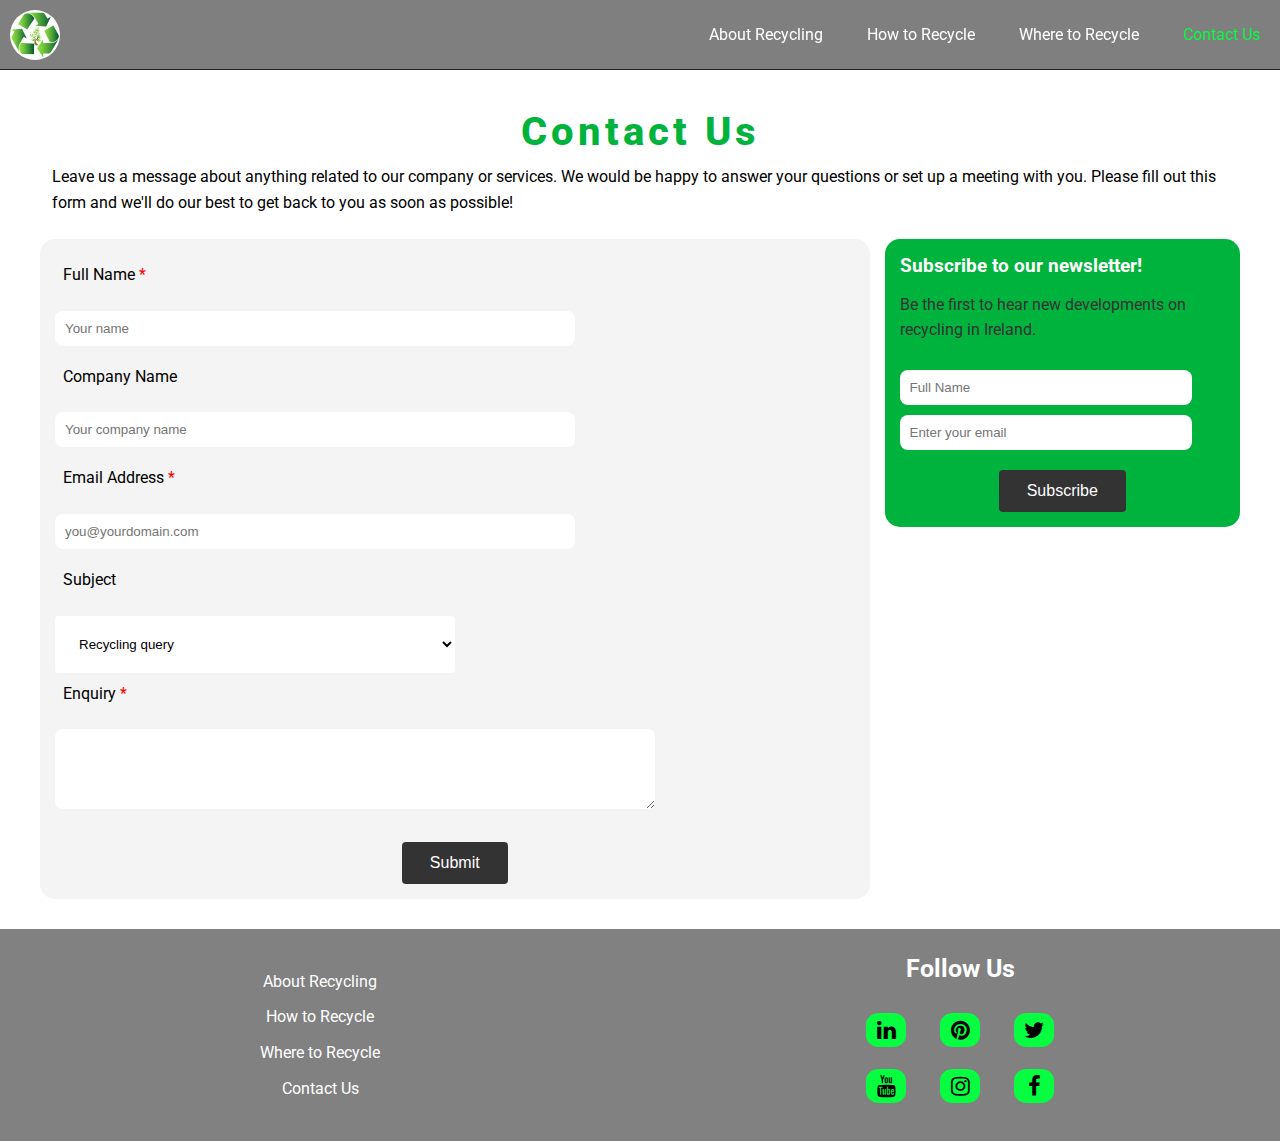
<file: contact.html>
<!DOCTYPE html>
<html lang="en">

<head>
   <meta charset="UTF-8">
   <meta name="viewport" content="width=device-width, initial-scale=1.0">
   <meta http-equiv="X-UA-Compatible" content="ie=edge">
   <!-- Google Font -->
   <link href="https://fonts.googleapis.com/css?family=Roboto|Hind&display=swap" rel="stylesheet">

   <!-- Add icon library -->
   <link rel="stylesheet" href="https://cdnjs.cloudflare.com/ajax/libs/font-awesome/4.7.0/css/font-awesome.min.css">

   <!-- Styles -->
   <link rel="stylesheet" href="./assets/css/index.css" type="text/css">
   <link rel="stylesheet" href="./assets/css/menu.css" type="text/css">
   <link rel="stylesheet" href="./assets/css/contact.css" type="text/css">

   <title>Recycling | Contact Us</title>
</head>

<body>
   <header>
      <nav class="main-menu">
         <a href="./index.html">
            <img id="logo" src="./assets/img/logo.jpg" alt="logo" width="50">
         </a>
         <input type="checkbox" id="toggle" />
         <label for="toggle" class="hamburger">
            <div class="top-bun"></div>
            <div class="meat"></div>
            <div class="bottom-bun"></div>
         </label>

         <div class="menu">
            <ul>
               <li><a href="./about.html">About Recycling</a></li>
               <li><a href="./howToRecycle.html">How to Recycle</a></li>
               <li><a href="./whereToRecycle.html">Where to Recycle</a></li>
               <li><a href="#" class="active">Contact Us</a></li>
            </ul>
         </div>
      </nav>
   </header>
   <div class="container">
      <div class="container-1">
         <section class="contact-group">
            <h2>Contact Us</h2>
            <p>
               Leave us a message about anything related to our company or services.
               We would be happy to answer your questions or set up a meeting
               with you. Please fill out this form and we'll do our
               best to get back to you as soon as possible!
            </p>
         </section>
         <!---end of contact-group-->

      </div>
      <!---end of container-1-->

      <div class="container-2">
         <!--contactform, newsform-->

         <!-- <form action="contactform.php" method="post"> -->
         <form method="POST" class="contact-form" name="contact" data-netlify="true">
            <div class="contact-form-group">
               <label for="form-input-name" class="control-label">Full Name
               </label>

               <input type="text" id="form-input-name" name="full_name" placeholder="Your name" required="required" />


               <label for="form-input-company">Company Name
               </label>
               <input type="text" id="form-input-company" name="company_name" placeholder="Your company name" />

               <label for="form-input-email" class="control-label"> Email Address
               </label>
               <input type="email" name="user_email" id="form-input-email" placeholder="you@yourdomain.com"
                  required="required" />

               <label> Subject
               </label>
               <select name="subject">
                  <option value="query">Recycling query</option>
                  <option value="meeting">Set up a meeting</option>
               </select>

               <label for="form-input-comment" class="control-label"> Enquiry
               </label>
               <textarea name="comment" id="form-input-comment" placeholder="Enter your message here"
                  required="required" maxlength="1000">
            </textarea>

               <div class="btn-center">
                  <input type="submit" value="Submit" name="button" />
               </div>
            </div>
         </form>
         <!--/contactform-->

         <form method="POST" class="news-form" name="Subscribtion newsletter" data-netlify="true">
            <div class="news-form-group">
               <h3>Subscribe to our newsletter!</h3>
               <p>
                  Be the first to hear new developments on
                  recycling in Ireland.
               </p>

               <input type="text" name="fullname" placeholder="Full Name" />

               <input type="email" name="user-email" placeholder="Enter your email" />
               <div class="btn-center">
                  <input class="button" type="submit" value="Subscribe" name="button" />
               </div>
            </div>
         </form>
         <!--/news-form-->
      </div>
      <!--/container-2-->
   </div>
   <!--/container-->

   <footer>
      <section class=social-media>
         <h4>Follow Us</h4>
         <nav>
            <ul class="social-icons-first">
               <li><a href="#" class="fa fa-linkedin"></a></li>
               <li><a href="#" class="fa fa-pinterest"></a></li>
               <li><a href="#" class="fa fa-twitter"></a></li>
            </ul>
            <ul class="social-icons-second">
               <li><a href="#" class="fa fa-youtube"></a></li>
               <li><a href="#" class="fa fa-instagram"></a></li>
               <li><a href="#" class="fa fa-facebook"></a></li>
            </ul>
         </nav>
      </section>

      <nav class="footer-menu">
         <ul>
            <li><a href="./about.html">About Recycling</a></li>
            <li><a href="./howToRecycle.html">How to Recycle</a></li>
            <li><a href="./whereToRecycle.html">Where to Recycle</a></li>
            <li><a href="#">Contact Us</a></li>
         </ul>
      </nav>
   </footer>
   <script src="./assets/js/scrollUpButton.js"></script>
</body>

</html>
</file>
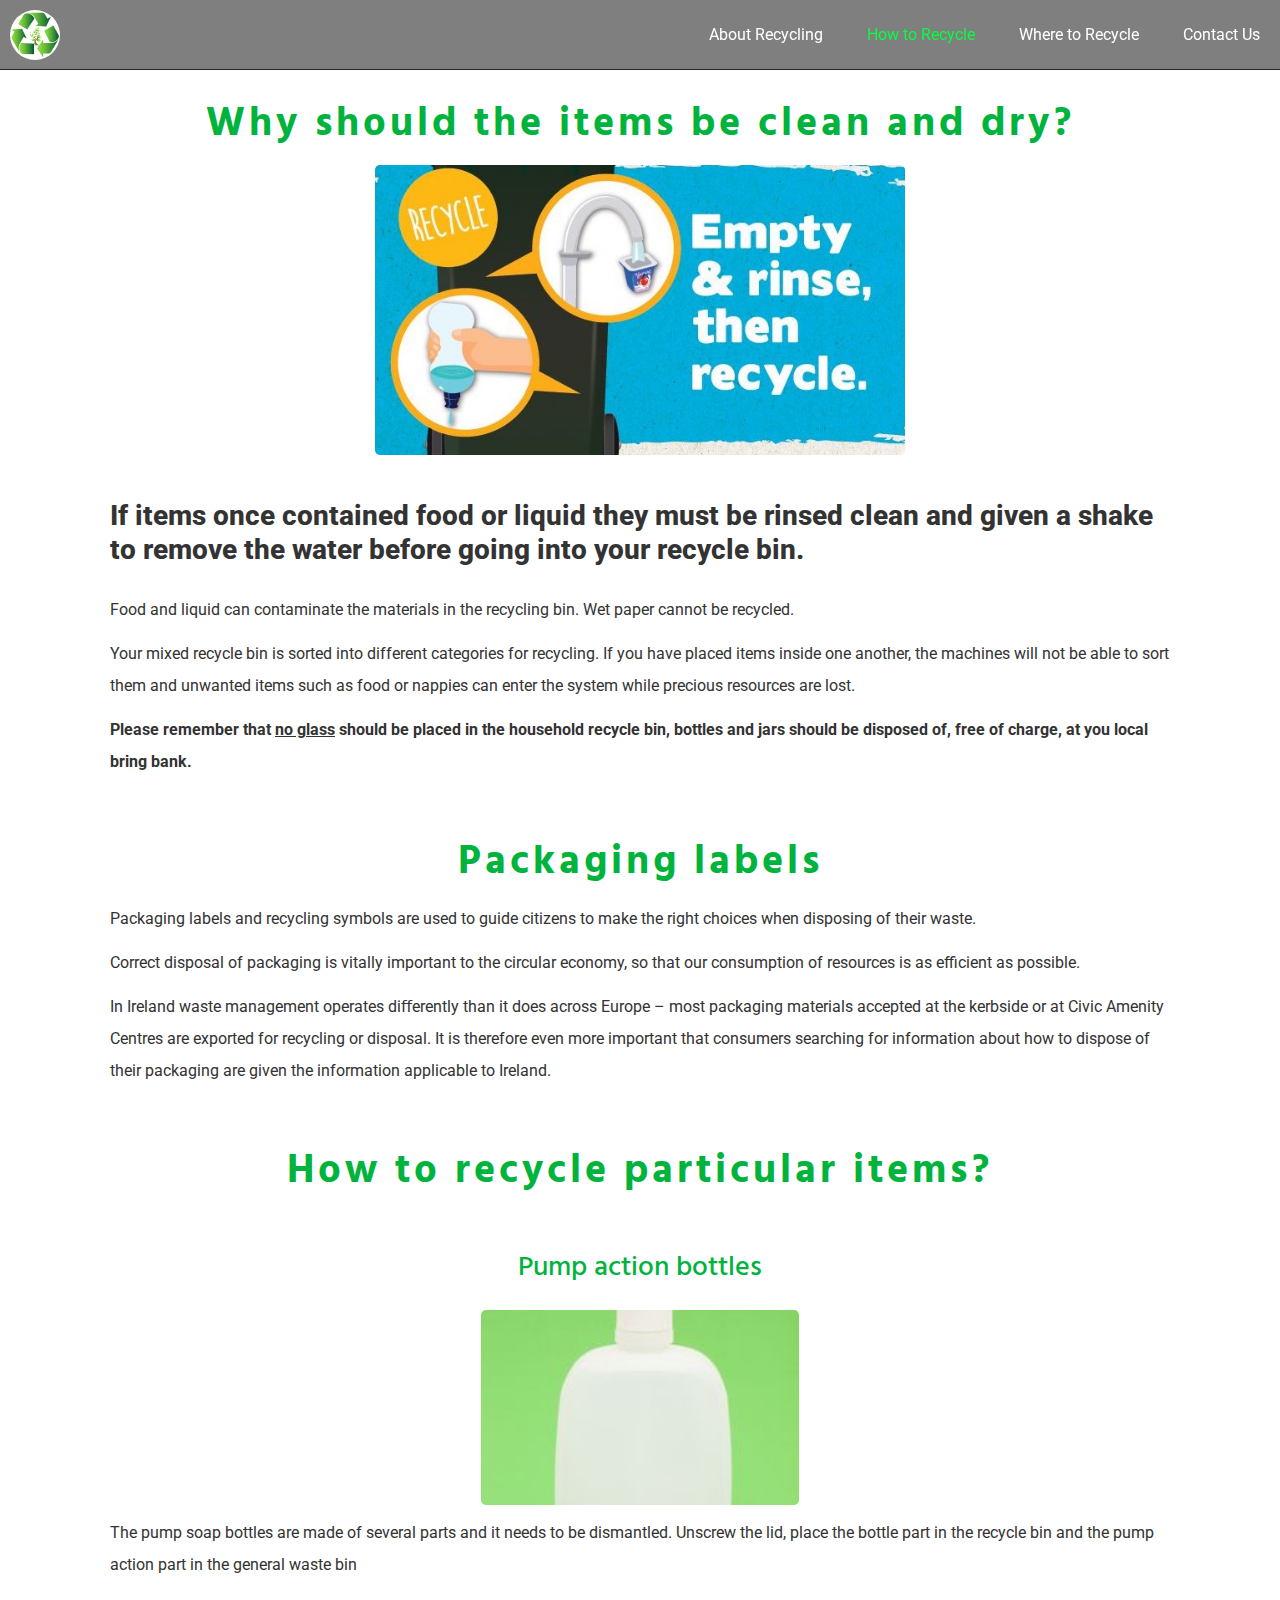
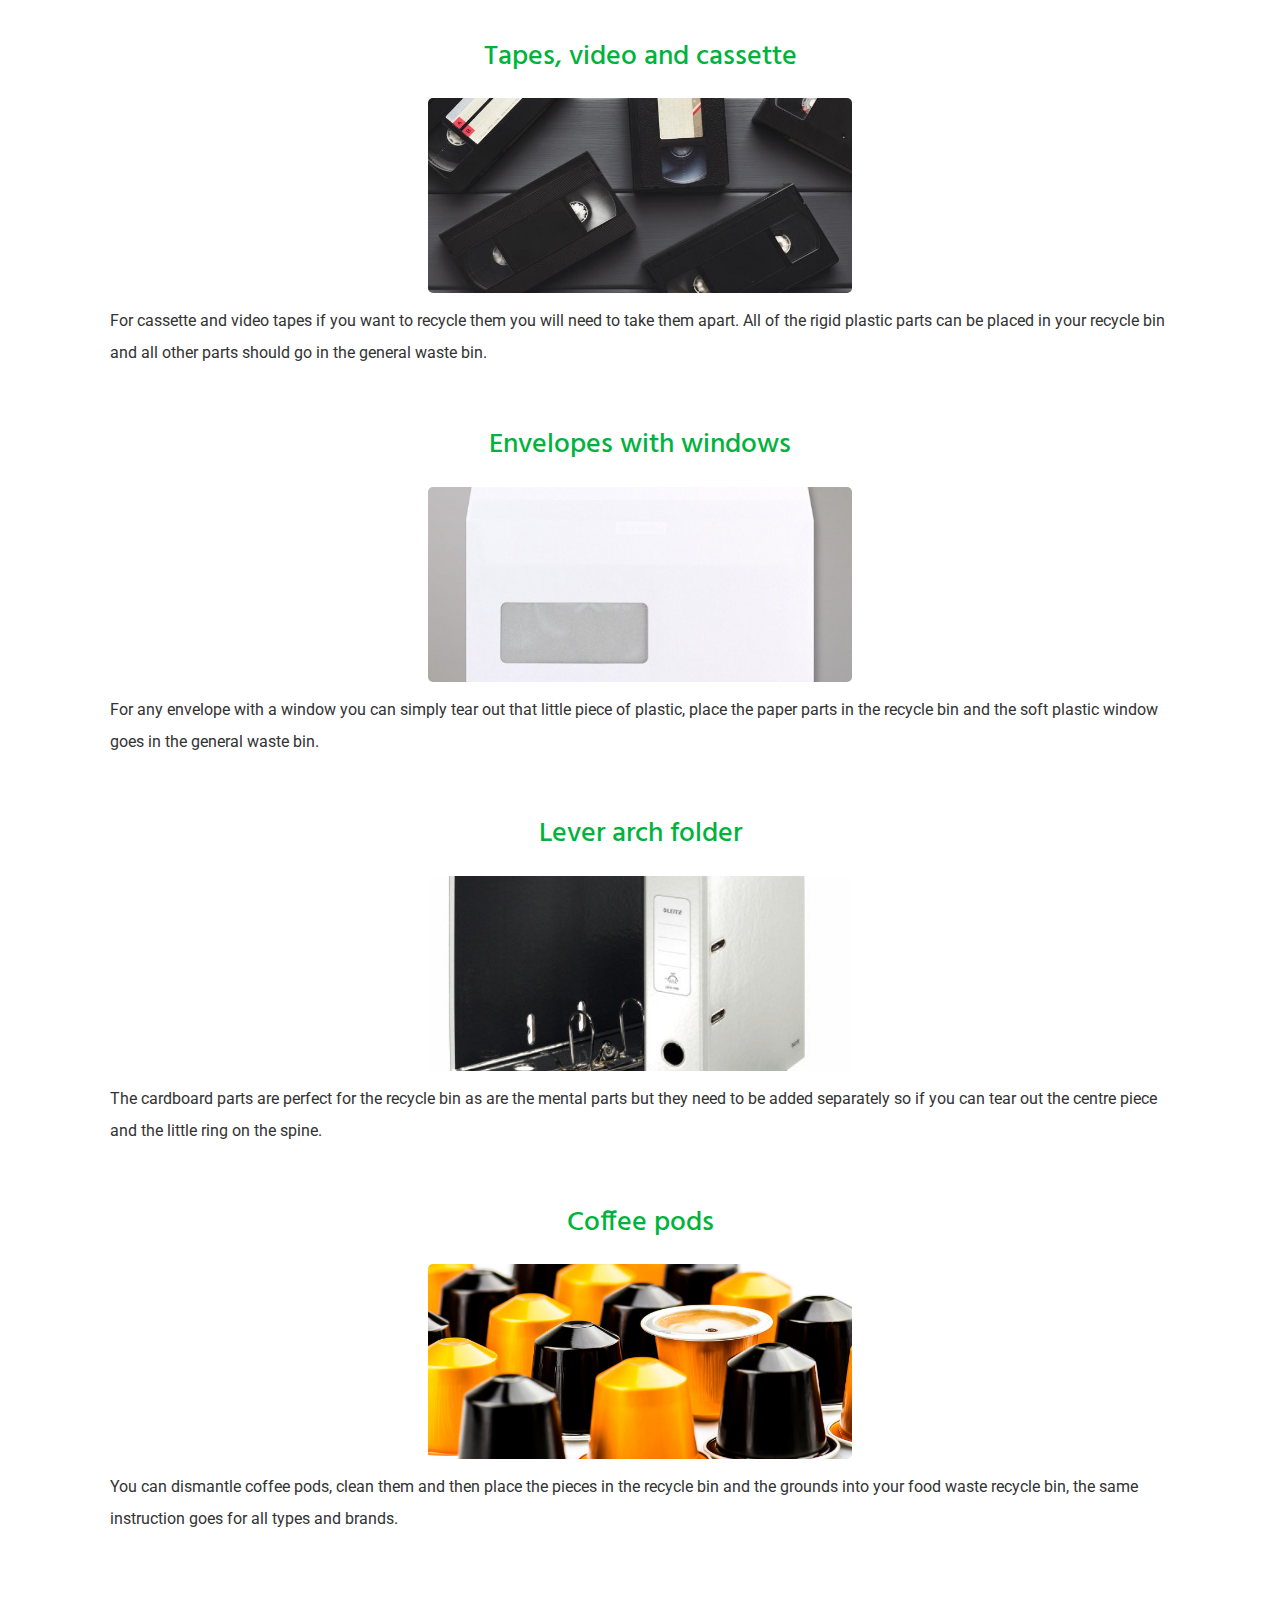
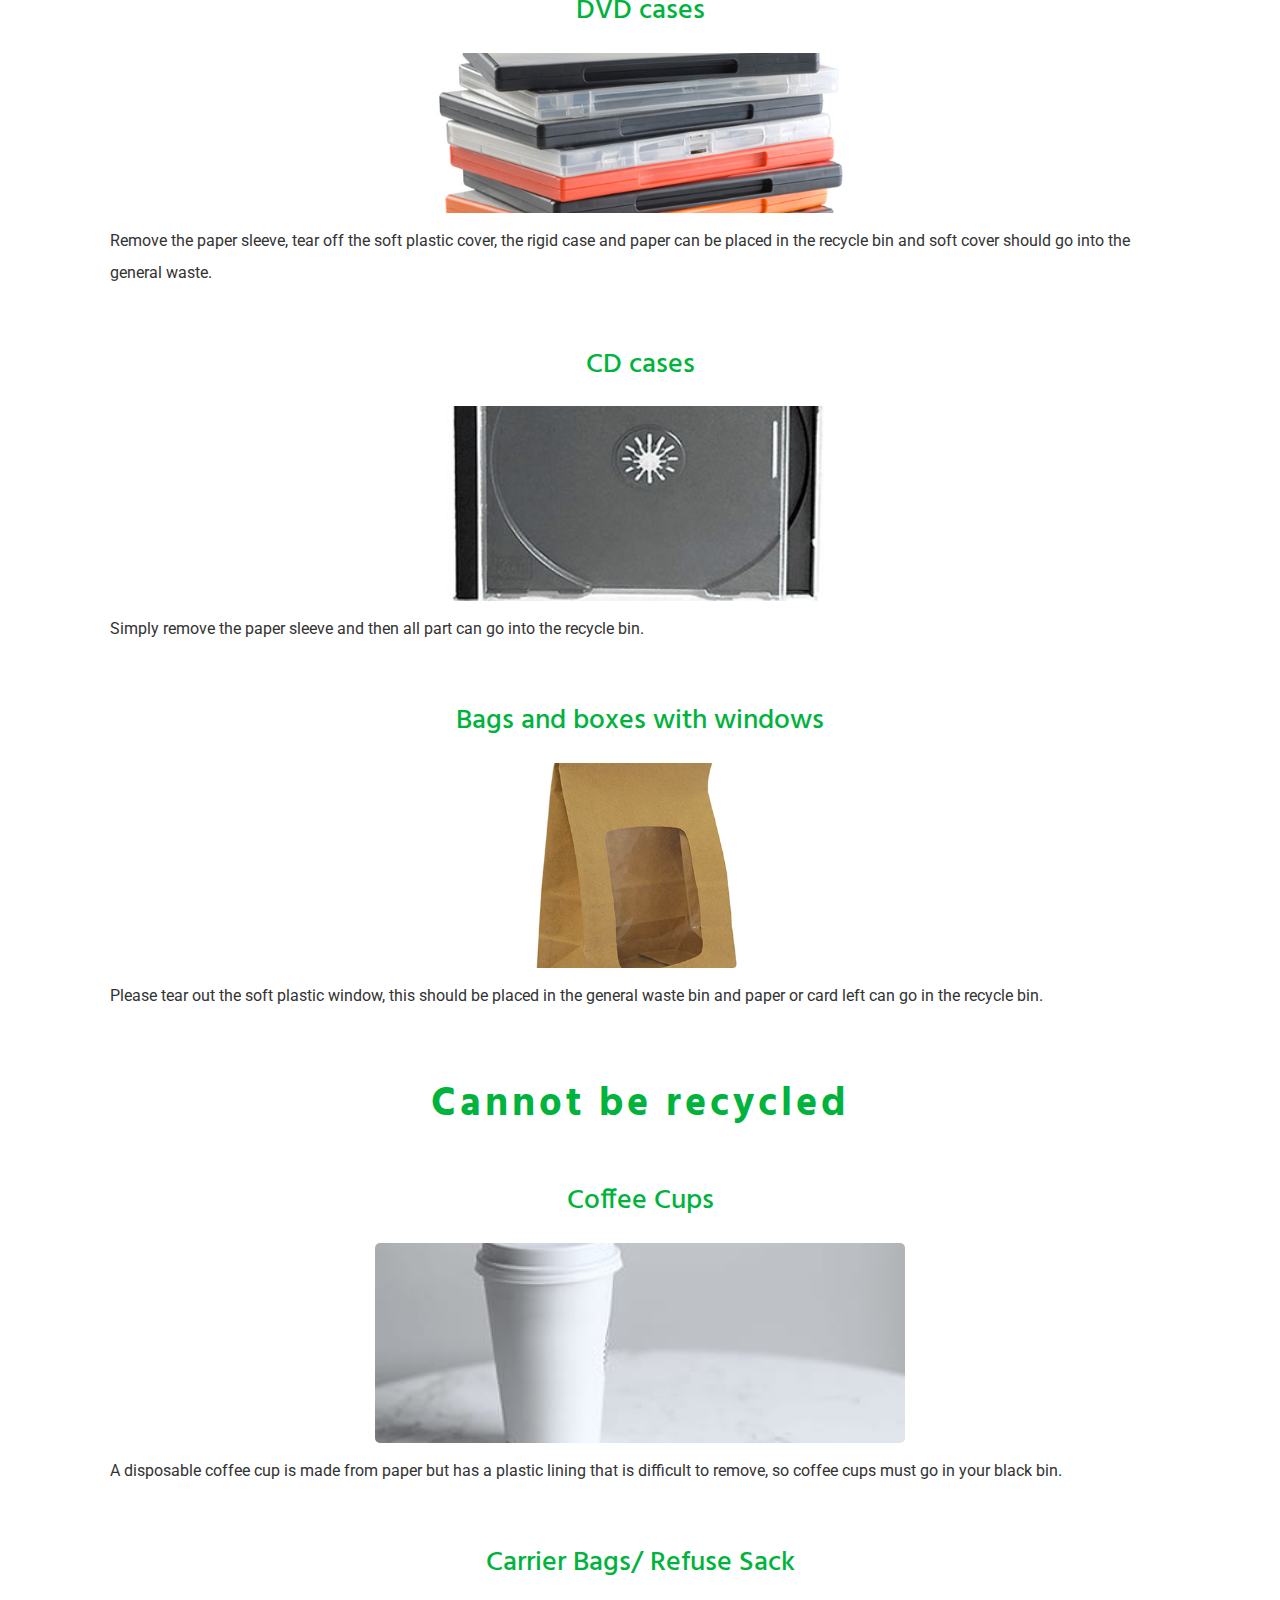
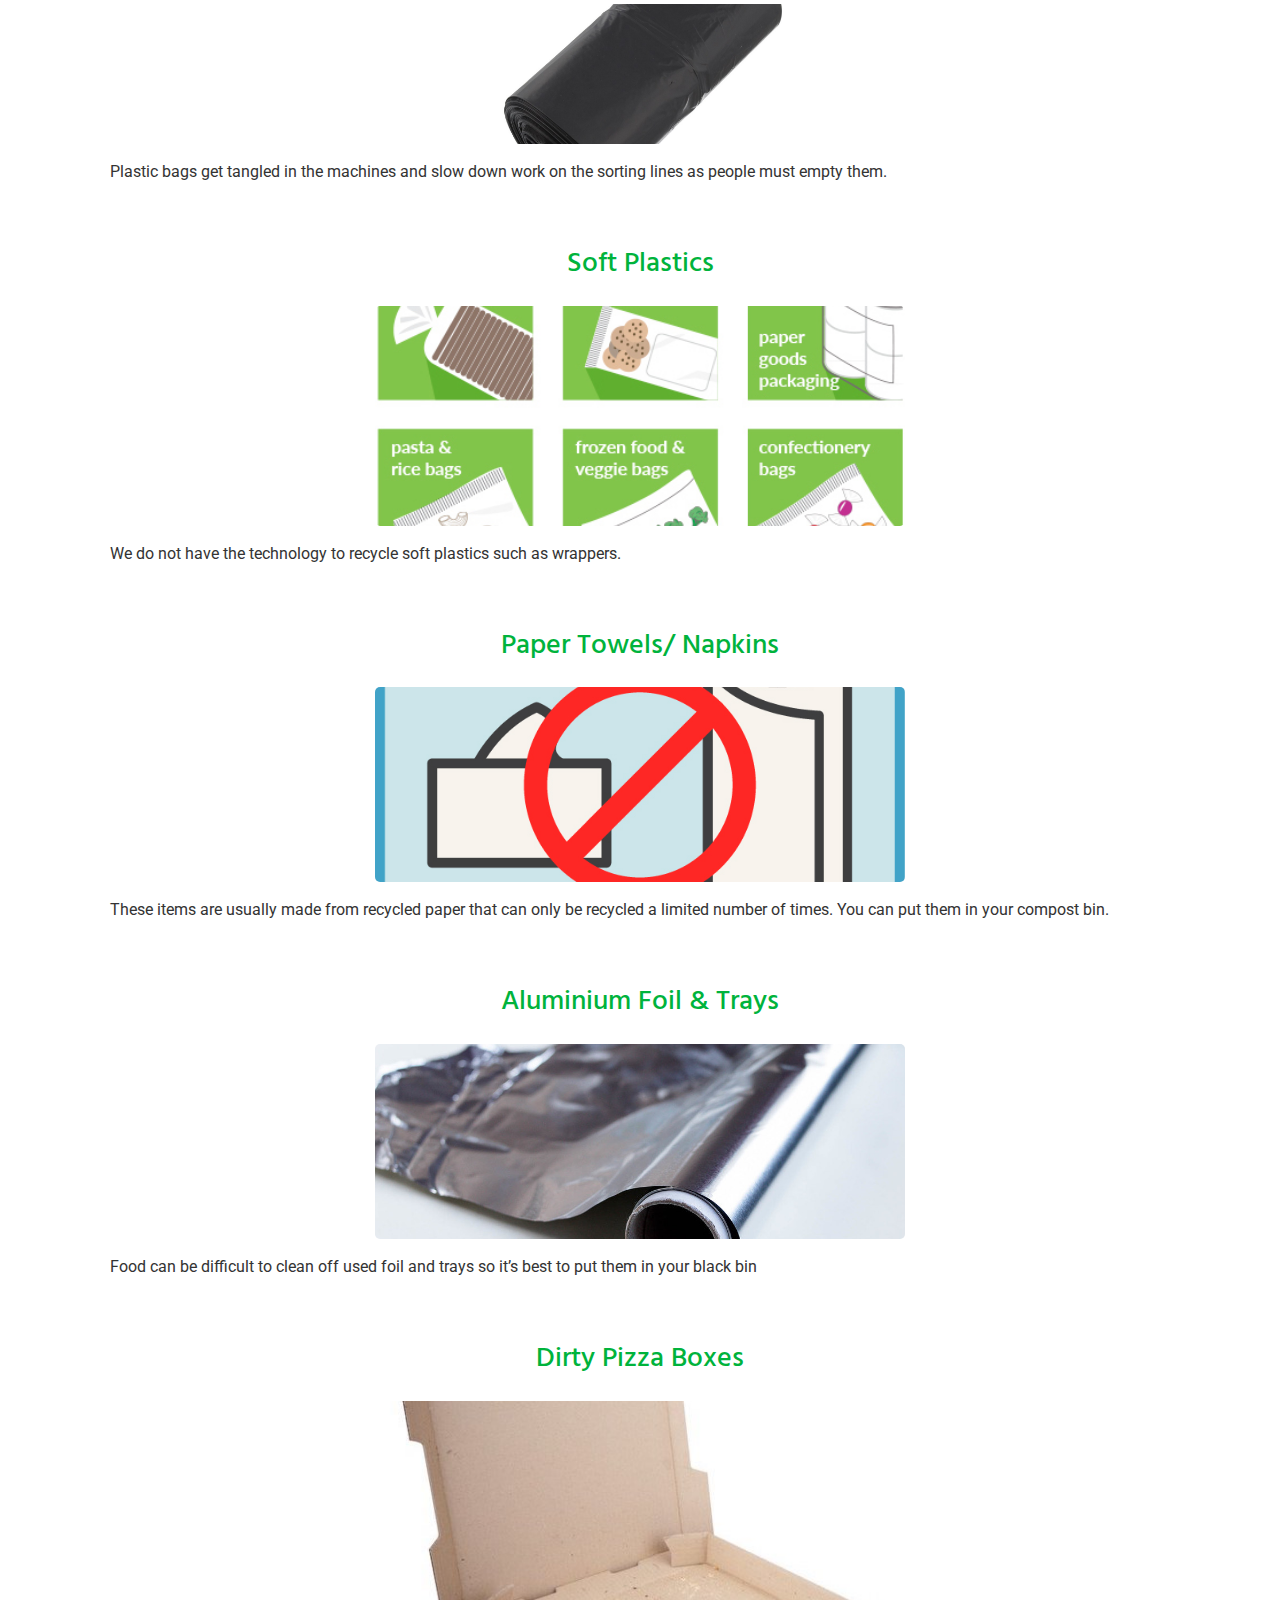
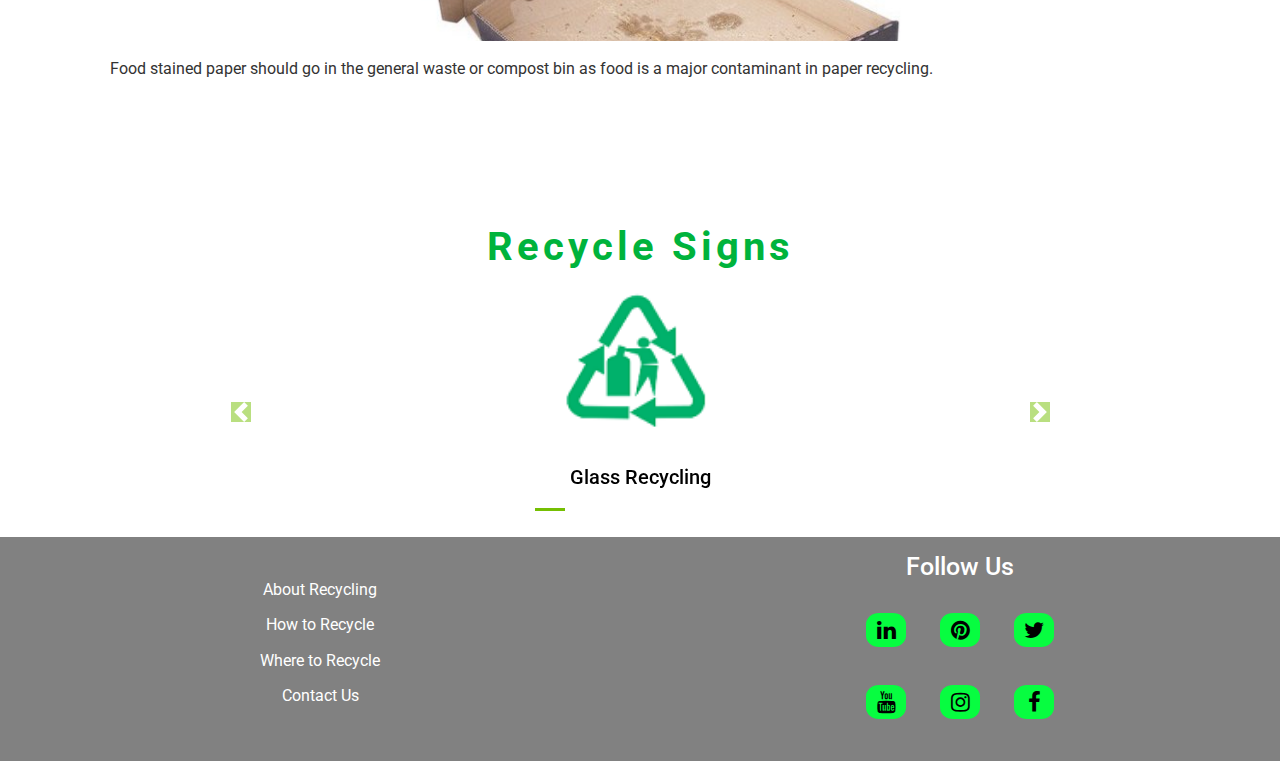
<file: howToRecycle.html>
<!DOCTYPE html>
<html lang="en">

<head>
	<meta charset="UTF-8">
	<meta name="viewport" content="width=device-width, initial-scale=1.0">
	<meta http-equiv="X-UA-Compatible" content="ie=edge">
	<!-- Bootstrap-->
	<link rel="stylesheet" href="https://maxcdn.bootstrapcdn.com/bootstrap/4.0.0/css/bootstrap.min.css"
		integrity="sha384-Gn5384xqQ1aoWXA+058RXPxPg6fy4IWvTNh0E263XmFcJlSAwiGgFAW/dAiS6JXm" crossorigin="anonymous">

	<!-- Google Font -->
	<link href="https://fonts.googleapis.com/css?family=Roboto|Hind&display=swap" rel="stylesheet">

	<!-- Add icon library -->
	<link rel="stylesheet" href="https://cdnjs.cloudflare.com/ajax/libs/font-awesome/4.7.0/css/font-awesome.min.css">

	<!-- Styles -->
	<link rel="stylesheet" href="./assets/css/index.css" type="text/css">
	<link rel="stylesheet" href="./assets/css/menu.css" type="text/css">
	<link rel="stylesheet" href="./assets/css/howToRecycle.css">

	<title>Recycling | How to Recycle</title>
</head>

<body>
	<header>
		<nav class="main-menu">
			<a href="./index.html">
				<img id="logo" src="./assets/img/logo.jpg" alt="logo" width="50">
			</a>
			<input type="checkbox" id="toggle" />
			<label for="toggle" class="hamburger">
				<div class="top-bun"></div>
				<div class="meat"></div>
				<div class="bottom-bun"></div>
			</label>

			<div class="menu">

				<ul>
					<li><a href="./about.html">About Recycling</a></li>
					<li><a href="#" class="active">How to Recycle</a></li>
					<li><a href="./whereToRecycle.html">Where to Recycle</a></li>
					<li><a href="./contact.html">Contact Us</a></li>
				</ul>
			</div>
		</nav>
	</header>

	<div class="container">
		<div class="infohow">
			<h2>Why should the items be clean and dry?</h2>
			<img src="./assets/img/howToRecycle_imgs/cleanit.jpg" alt="rinse-recycables" class="cleanit" />

			<h3>If items once contained food or liquid they must be rinsed clean and given a
				shake to remove the water before going into your recycle bin.
			</h3>

			<p>Food and liquid
				can contaminate the materials in the recycling bin. Wet paper cannot be recycled.
			</p>

			<p>
				Your mixed recycle bin is sorted into different categories for recycling. If you
				have placed items inside one another, the machines will not be able to sort them
				and unwanted items such as food or nappies can enter the system while precious resources are lost.
			</p>

			<p><strong>Please remember that <u>no glass</u> should be placed in the household recycle bin,
					bottles and jars should be disposed of, free of charge, at you local bring bank.
				</strong></p>


			<h2>Packaging labels</h2>

			<p>Packaging labels and recycling symbols are used to guide citizens to make
				the right choices when disposing of their waste.
			</p>


			<p>Correct disposal of packaging
				is vitally important to the circular economy, so that our consumption of
				resources is as efficient as possible.
			</p>
			<p>In Ireland waste management operates diﬀerently than it does across Europe
				– most packaging materials accepted at the kerbside or at Civic Amenity Centres
				are exported for recycling or disposal. It is therefore even more important that
				consumers searching for information about how to dispose of their packaging
				are given the information applicable to Ireland.
			</p>


		</div>
		<!---end of div class= "infohow"-->



		<div class="otheritems">
			<h2>How to recycle particular items?</h2>
			<h3>Pump action bottles</h3>
			<img src="./assets/img/howToRecycle_imgs/pumpbottle.jpg" alt="pump-action-bottle" class="pumpbottle" />
			<p>The pump soap bottles are made of several parts and it needs to be dismantled.
				Unscrew the lid, place the bottle part in the recycle bin and the pump action part
				in the general waste bin
			</p>

			<h3>Tapes, video and cassette</h3>
			<img src="./assets/img/howToRecycle_imgs/tapes.jpeg" alt="cassette-tapes" class="tapes" />
			<p>For cassette and video tapes if you want to recycle them you will need to take them apart.
				All of the rigid plastic parts can be placed in your recycle bin and all other parts should
				go in the general waste bin.
			</p>

			<h3>Envelopes with windows</h3>
			<img src="./assets/img/howToRecycle_imgs/envelope.jpg" alt="envelope-with-window" class="envelope" />
			<p>For any envelope with a window you can simply tear out that little piece of plastic, place
				the paper parts in the recycle bin and the soft plastic window goes in the general waste bin.
			</p>

			<h3>Lever arch folder</h3>
			<img src="./assets/img/howToRecycle_imgs/leverarch.jpg" alt="lever-arch-folder" class="leverarch" />
			<p>The cardboard parts are perfect for the recycle bin as are the mental parts but they need to be
				added separately so if you can tear out the centre piece and the little ring on the spine.
			</p>

			<h3>Coffee pods</h3>
			<img src="./assets/img/howToRecycle_imgs/coffeepods.jpg" alt="coffeepods" class="coffeepods" />
			<p>You can dismantle coffee pods, clean them and then place the pieces in the recycle bin and the grounds
				into your food waste recycle bin, the same instruction goes for all types and brands.
			</p>

			<h3>DVD cases</h3>
			<img src="./assets/img/howToRecycle_imgs/DVDcase.jpg" alt="DVD-cases" class="dvdcase" />
			<p>Remove the paper sleeve, tear off the soft plastic cover, the rigid case and paper can be placed in
				the recycle bin and soft cover should go into the general waste.
			</p>

			<h3>CD cases</h3>
			<img src="./assets/img/howToRecycle_imgs/cdcase.jpg" alt="cd-cases" class="cdcase" />
			<p>Simply remove the paper sleeve and then all part can go into the recycle bin.
			</p>

			<h3>Bags and boxes with windows</h3>
			<img src="./assets/img/howToRecycle_imgs/paperbag.jpg" alt="paperbag-with-window" class="paperbag" />
			<p>Please tear out the soft plastic window, this should be placed in the general waste bin and paper
				or card left can go in the recycle bin.
			</p>


		</div>
		<!---end of div class= "pumpaction"-->

		<div class="notrecycle">

			<h2>Cannot be recycled</h2>

			<h3>Coffee Cups</h3>
			<img src="./assets/img/howToRecycle_imgs/coffeecup.jpg" alt="coffeecup" class="coffeecup" />
			<p>A disposable coffee cup is made from paper but has a plastic lining that is difficult to remove,
				so coffee cups must go in your black bin.
			</p>

			<h3>Carrier Bags/ Refuse Sack</h3>
			<img src="./assets/img/howToRecycle_imgs/refusebag.jpg" alt="refuse-bag-types-recycle" class="refusebag" />
			<p>Plastic bags get tangled in the machines and slow down work on the sorting lines as people must empty them.
			</p>

			<h3>Soft Plastics</h3>
			<img src="./assets/img/howToRecycle_imgs/softplastics.jpg" alt="soft-plastics-types" class="softplastics" />
			<p>We do not have the technology to recycle soft plastics such as wrappers.
			</p>

			<h3>Paper Towels/ Napkins</h3>
			<img src="./assets/img/howToRecycle_imgs/tissues.jpg" alt="tissues-not-recyclable" class="tissues" />
			<p>These items are usually made from recycled paper that can only be recycled a limited number of times.
				You can put them in your compost bin.
			</p>

			<h3>Aluminium Foil &amp; Trays</h3>
			<img src="./assets/img/howToRecycle_imgs/alumfoil.jpg" alt="aluminium-foil" class="alumfoil" />
			<p>Food can be difficult to clean off used foil and trays so it’s best to put them in your black bin
			</p>

			<h3>Dirty Pizza Boxes</h3>
			<img src="./assets/img/howToRecycle_imgs/dirtypb.jpg" alt="dirty-pizza-box" class="dirtypb" />
			<p>Food stained paper should go in the general waste or compost bin as food is a major contaminant in paper
				recycling.
			</p>


		</div>
		<!---end of div class = "notto"-->
	</div>
	<!---end of div class = "container"-->

	<div class="container-how-to-recycle">
		<h2>Recycle Signs</h2>
		<div id="carouselExampleIndicators" class="carousel slide" data-ride="carousel">
			<ol class="carousel-indicators">
				<li data-target="#carouselExampleIndicators" data-slide-to="0" class="active"></li>
				<li data-target="#carouselExampleIndicators" data-slide-to="1"></li>
				<li data-target="#carouselExampleIndicators" data-slide-to="2"></li>
				<li data-target="#carouselExampleIndicators" data-slide-to="3"></li>
				<li data-target="#carouselExampleIndicators" data-slide-to="4"></li>
				<li data-target="#carouselExampleIndicators" data-slide-to="5"></li>
			</ol>
			<div class="carousel-inner">
				<div class="carousel-item active">
					<img class="d-block  mx-auto" src="./assets/img/glass.png" alt="Glass sign">
					<div class="carousel-caption">
						<h5>Glass Recycling</h5>
					</div>
				</div>
				<div class="carousel-item">
					<img class="d-block mx-auto" src="./assets/img/paper.png" alt="Paper sign">
					<div class="carousel-caption">
						<h5>Paper Recycling</h5>
					</div>
				</div>
				<div class="carousel-item">
					<img class="d-block mx-auto" src="./assets/img/plastic.png" alt="Plastic sign">
					<div class="carousel-caption">
						<h5>Plastic Recycling</h5>
					</div>
				</div>
				<div class="carousel-item">
					<img class="d-block mx-auto" src="./assets/img/greendot.png" alt="The Green Dot sign">
					<div class="carousel-caption">
						<h5>The Green Dot</h5>
					</div>
				</div>
				<div class="carousel-item">
					<img class="d-block mx-auto pt-5" src="./assets/img/steel.png" alt="Steel sign">
					<div class="carousel-caption">
						<h5>Steel</h5>
					</div>
				</div>
				<div class="carousel-item">
					<img class="d-block mx-auto" src="./assets/img/household.png" alt="Household sign">
					<div class="carousel-caption">
						<h5>Household</h5>
					</div>
				</div>
			</div>
			<a class="carousel-control-prev" href="#carouselExampleIndicators" role="button" data-slide="prev">
				<span class="carousel-control-prev-icon" aria-hidden="true"></span>
				<span class="sr-only">Previous</span>
			</a>
			<a class="carousel-control-next" href="#carouselExampleIndicators" role="button" data-slide="next">
				<span class="carousel-control-next-icon" aria-hidden="true"></span>
				<span class="sr-only">Next</span>
			</a>
		</div>
	</div>

	<footer>
		<section class=social-media>
			<h4>Follow Us</h4>
			<nav>
				<ul class="social-icons-first">
					<li><a href="#" class="fa fa-linkedin"></a></li>
					<li><a href="#" class="fa fa-pinterest"></a></li>
					<li><a href="#" class="fa fa-twitter"></a></li>
				</ul>
				<ul class="social-icons-second">
					<li><a href="#" class="fa fa-youtube"></a></li>
					<li><a href="#" class="fa fa-instagram"></a></li>
					<li><a href="#" class="fa fa-facebook"></a></li>
				</ul>
			</nav>
		</section>

		<nav class="footer-menu">
			<ul>
				<li><a href="./about.html">About Recycling</a></li>
				<li><a href="./howToRecycle.html">How to Recycle</a></li>
				<li><a href="./whereToRecycle.html">Where to Recycle</a></li>
				<li><a href="./contact.html">Contact Us</a></li>
			</ul>
		</nav>
	</footer>
	<!-- jQuery first, then Popper.js, then Bootstrap JS -->
	<script src="https://code.jquery.com/jquery-3.2.1.slim.min.js"
		integrity="sha384-KJ3o2DKtIkvYIK3UENzmM7KCkRr/rE9/Qpg6aAZGJwFDMVNA/GpGFF93hXpG5KkN"
		crossorigin="anonymous"></script>
	<script src="https://cdnjs.cloudflare.com/ajax/libs/popper.js/1.12.9/umd/popper.min.js"
		integrity="sha384-ApNbgh9B+Y1QKtv3Rn7W3mgPxhU9K/ScQsAP7hUibX39j7fakFPskvXusvfa0b4Q"
		crossorigin="anonymous"></script>
	<script src="https://maxcdn.bootstrapcdn.com/bootstrap/4.0.0/js/bootstrap.min.js"
		integrity="sha384-JZR6Spejh4U02d8jOt6vLEHfe/JQGiRRSQQxSfFWpi1MquVdAyjUar5+76PVCmYl"
		crossorigin="anonymous"></script>
	<script src="./assets/js/scrollUpButton.js"></script>
</body>

</html>
</file>
<file: assets/css/index.css>
/* Variables */
:root {
   --primary-color: #00b33c;
   --overlay-color: rgba(24, 39, 51, 0.5);
   --menu-speed: 0.75s;
}

* {
   margin: 0;
   padding: 0;
   box-sizing: border-box;
}

html {
   scroll-behavior: smooth;
 }

body {
   background-color: white;
   font-family: 'Roboto', sans-serif;
   line-height: 1.6em;
}

h2 {
   margin: 20px 0;
   color: #00b33c;
   font-size: 40px;
   font-weight: 800;
   letter-spacing: 0.1em;
   word-spacing: 0em;
   text-align: center;
   line-height: 40px;
}

h3 {
   margin: 44px 0 25px 0;
}

p {
   margin: 12px 0;
}

.jumbotron {
   background: rgba(0,0,0,.5);
   padding: 20px;
}

input[type="button"], input[type="submit"] {
   background-color:#333;
   color:#fff;
   cursor: pointer;
   font-size:16px;
   padding:12px 28px;
   border-radius:4px;
   border: none;
   margin: center;
   position: inherit;
   text-align: center;
}

input[type="button"]:hover, input[type="submit"]:hover {
   background-color: #4f5951;
   color: white;
   opacity: 1;
}

input[type="button"]:active, input[type="submit"]:active {
   background-color: #4f5951;
   box-shadow: 0 5px #666;
   transform: translate(4px);
}


/* Loader - inspired from W3school */
.loader {
   display: block;
   margin: auto;
   border: 16px solid #f3f3f3;
   border-radius: 50%;
   border-top: 16px solid #34db4a;
   width: 120px;
   height: 120px;
   -webkit-animation: spin 2s linear infinite; /* Safari */
   animation: spin 2s linear infinite;
 }
 
 /* Safari */
 @-webkit-keyframes spin {
   0% { -webkit-transform: rotate(0deg); }
   100% { -webkit-transform: rotate(360deg); }
 }
 
 @keyframes spin {
   0% { transform: rotate(0deg); }
   100% { transform: rotate(360deg); }
 }

/*
**
**
*** Scroll Top Button
**
**
*/

.scroll-top-btn {
   font-size: 50px;
   color: #07fd40;
   position: fixed;
   background-color: transparent;
   padding: 10px;
   bottom: 30px;
   right: 30px;
   opacity: 0;
   cursor: pointer;
   border: none;
   transition: transform 0.5s ease, opacity 0.5s ease,
    background-color 0.3s ease;
}

.scroll-top-btn:hover,
.scroll-top-btn:active {
   color: yellowgreen;
}

.scroll-top-btn:focus {
   outline: none;
}

.show {
   opacity: 1;
   transform: translateY(0);
}

/*
**
**
*** Callout Section
**
**
*/


.container-callout {
   background: url("../img/bg.jpg") no-repeat center center fixed; 
   -webkit-background-size: cover;
   -moz-background-size: cover;
   -o-background-size: cover;
   background-size: cover;

   height: 100vh;


   display: flex;
   align-items: center;
   justify-content: center;
}

.jumbotron h1 {
   color: rgb(255,255,255);
   opacity: 1;
   font-size: 35px;
   font-family: Tomorrow, sans-serif;
   letter-spacing: 3px;
}

/* ARROWS */

.container-callout .scrollDown {
   position: absolute;
   top: 80%;
   left: 50%;
   transform: translate(-50%, -50%);
   padding: 50px;
 }

 .container-callout .scrollDown span {
   display: block;
   width: 20px;
   height: 20px;
   margin: -10px;
   border-bottom: 5px solid #e5f3bd;
   border-right: 5px solid #e5f3bd;
   transform: rotate(45deg);
   animation: arrows 2s infinite;
 }

 .container-callout .scrollDown span:nth-child(1) {
   animation-delay: -0.2s;
 }

 .container-callout .scrollDown span:nth-child(2) {
   animation-delay: -0.4s;
 }

 @keyframes arrows {
   0% {
     opacity: 0;
     transform: rotate(45deg) translate(-20px, -20px);
   }
   50% {
     opacity: 1;
   }
   100% {
     opacity: 0;
     transform: rotate(45deg) translate(20px, 20px);
   }
 }


/*
**
**
*** About Section
**
**
*/

#about-section {
   margin-top: -70px;
   margin-bottom: 70px;
}

.container-index-about {
   margin: auto;
   padding: 40px 20px 80px 20px;
   max-width: 900px;
}

.container-index-about .who-we-are {
   padding: 40px 20px 80px 20px;
}

.container-index-about .who-we-are h2 {
   text-align: left;
}

.container-index-about .our-purpose {
   padding: 40px 20px 80px 20px;
}

.container-index-about .our-purpose h2 {
   text-align: right;
}

/*
**
**
*** Pre-Gallery section
**
**
*/

.container-pre-gallery {
   background: url("../img/bg.jpg") no-repeat center center fixed; 
   -webkit-background-size: cover;
   -moz-background-size: cover;
   -o-background-size: cover;
   background-size: cover;
   
   height: 30vh;
  
   
   display: flex;
   align-items: center;
   justify-content: center;
}

.container-pre-gallery h2 {
   color: #fff;
}


/*
**
**
*** Gallery section
**
**
*/

.container-gallery {
   text-align: center;
   margin: 50px 0;
}

.container-gallery .img-wrap {
   text-align: center;
   padding: 20px 0;
   min-height: 300px;

   display: flex;
   text-align: center;
   justify-content: center;
}

.container-gallery .img-wrap img {
   width: 300px;
}

.container-gallery .img-error-msg {
   display: none;
   color: red;
}

@media only screen and (min-width: 960px){
   .container-gallery .img-wrap img {
      width: 500px;
   }
}


/*
**
**
*** Footer
**
**
*/

footer {
   background-color: rgb(129, 129, 129);
   padding: 15px 0;
}

footer h4 {
   text-align: center;
   color: #fff;
   font-size: 25px;
}

footer .social-media {
   text-align: center;
}

footer .social-media ul {
   list-style-type: none;
   display: flex;
   justify-content: center;
}

footer .social-media .fa {
   padding: 6px;
   font-size: 22px;
   width: 40px;
   text-decoration: none;
   margin: 11px 12px;
   border-radius: 33%;

   color: black;
   background-color: #07fd40;
}

footer .social-media .fa:hover {
   opacity: 0.7;
}

footer .footer-menu {
   text-align: center;
   padding: 15px 0;
}

footer .footer-menu ul {
   list-style-type: none;
}

footer .footer-menu ul li {
   margin: 10px;
}

footer .footer-menu ul li a {
   text-decoration: none;
   color: #fff;
}

footer .footer-menu ul li a:hover {
   color: rgb(221, 220, 220);
}

@media only screen and (min-width: 400px){
   footer .social-media ul .social-icons-first {
      display: flex;
      margin-right: initial;
   }

   footer .social-media ul .social-icons-second {
      display: flex;
   }

   footer .social-media ul li {
      padding: 0 5px;
   }
}

@media only screen and (min-width: 960px){
   footer {
      display: flex;
   }

   .social-media {
      width: 50%;
      order: 1;

      display: flex;
      flex-direction: column;
      justify-content: center;
   }

   .social-media h4 {
      margin-bottom: 20px;
   }

   .footer-menu {
      width: 50%;
   }
}
</file>
<file: assets/css/menu.css>
.main-menu {
   text-align: right;
   border-bottom: 1px solid #464646;
   height: 70px;
   line-height: 70px;

   background-color: rgba(0,0,0,.5);

   position: fixed;
   width: 100%;
   z-index: 1001;
}

.main-menu label {
   margin: 0 40px 0 0;
   font-size: 26px;
   line-height: 70px;
   display: block;
   cursor: pointer;
   float: right;
   width: 25px;
   color: rgb(230, 230, 20);
}

#toggle {
   display: none;
}

#toggle:checked ~ .menu {
   display: block;
   animation: showNav 550ms ease-in-out;
}

@keyframes showNav {
   from {opacity: 0;}
   to {opacity: 1;}
 }

 .main-menu .menu {
   clear: right;
   display: none;
   background-color: rgba(0,0,0,.5);
}

#logo {
   display: inherit;
   position: absolute;
   top: 10px;
   border-radius: 29px;
   left: 10px;
   z-index: 1001;
}

#logo:hover {
   animation: rotation 1s ease-in-out;
}

@keyframes rotation {
   from {
         -webkit-transform: rotate(0deg);
   }
   to {
         -webkit-transform: rotate(359deg);
   }
}



.main-menu .menu ul li {
   display: block;
   padding: 0 20px;
   text-align: center;
}

.main-menu .menu ul li a {
   color: white;
   text-decoration: none;
}

.main-menu .menu ul li a:hover {
   color: #07fd40;
   transition: color .5s ease-out;
}

.main-menu .menu ul li .active {
   color: #07fd40;
}

@media only screen and (min-width: 960px){
   .main-menu {
      background-color: inherit;
   }

   .main-menu label {
      display: none;
   }

   .main-menu .menu {
      display: block;
   }

   .main-menu .menu ul li {
      display: inline-block;
      padding: 0 20px;
      text-align: center;
   }
}

.hamburger {
   position: absolute;
   top: 10px;
   right: 5%;
   margin-left: -2em;
   margin-top: -45px;
   width: 2em;
   height: 45px;
   z-index: 5;
 }
 
 .hamburger div {
   position: relative;
   width: 35px;
   height: 4px;
   border-radius: 3px;
   background-color: greenyellow;
   margin-top: 8px;
   transition: all 0.3s ease-in-out;
 }

 #toggle:checked + .hamburger .top-bun {
   transform: rotate(-45deg);
   margin-top: 25px;
 }
 #toggle:checked + .hamburger .bottom-bun {
   opacity: 0;
   transform: rotate(45deg);
 }
 #toggle:checked + .hamburger .meat {
   transform: rotate(45deg);
   margin-top: -5px;
 }
</file>
<file: assets/css/contact.css>
h2 {
	color:#00b33c;
	margin:0;
}

.btn-center {
	text-align: center;
}

.container{
   padding-top: 100px;
	padding-left: 10px;
	padding-right: 10px;
}

.container-2{
	max-width: 1200px;
	margin: auto;
}

.contact-group{
	max-width: 1200px;
   margin: auto;
   padding: 12px;
}

.contact-form{
	border-radius:15px;
	background-color: #f4f4f4;
	margin: auto;
}

.contact-form-group {
	padding: 15px;
}

.contact-form label{
	display:block;
	margin-bottom:15px;
	padding:8px;
}

.contact-form h6{
	font-style:italic;
	content:"*";
	color:red;
}

.contact-form .control-label:after{
	content:"*";
	color:red;
}

.contact-form input[type="text"]{
	padding:10px;
	margin-bottom:10px;
	width:65%;
	border-radius:8px;
	border: none;
}

.contact-form input[type="email"] {
	padding:10px;
	margin-bottom:10px;
	width:65%;
	border-radius:8px;
	border: none;
}

select{
	width:50%;
	margin-top: auto;
	padding:20px;
	border: none;
	border-radius:4px;
	background-color: #fff;
	outline: none;
}

.contact-form textarea[name="message"], .contact-form textarea {
	padding:25px;
	margin-bottom:25px;
	width:75%;
	border-radius:8px;
	border: none;
}

input, textarea{
outline:none;
}

.news-form h3{	
	color: #fff;
	margin: 0;
}

.news-form{
	color: #333;
	background-color: #00b33c;
	border-radius: 15px;
	margin: 15px auto;
}

.news-form-group {
	padding: 15px; 
}

.news-form-group p {
	padding-bottom: 15px; 
}

.news-form label{
	display:block; /*labels are on their own lines */
	margin-top:3px;
}

.news-form input[type="text"], .my-form textarea {
	padding:10px;
	margin-bottom:10px;
	border-radius: 8px;
	border: none;
	width:90%;
}

.news-form input[type="email"], .my-form textarea {
	padding:10px;
	margin-bottom: 20px;
	border-radius: 8px;
	border: none;
	width:90%;
}

.news-form textarea {
  width:100%;
  height:150px;
  padding: 12px 20px;
  border: 2px solid #ccc;
	border-radius:8px;
	border: none;
  background-color: #f8f8f8;
  resize: none;
}





@media only screen and (min-width: 900px) {
	.container-2 {
	  display: flex;
	  align-items: flex-start;
	}
	.contact-form {
		width: 70%;
      margin-right: 15px;
      margin-bottom: 30px;
	}
	.news-form {
		width: 30%;
		margin: 0;
	}
 }
</file>
<file: assets/css/howToRecycle.css>
.container-how-to-recycle {
	max-width: 940px;
	margin: auto;
	padding-top: 70px;
}

.container-how-to-recycle .carousel-item {
	height: 250px;
}

.container-how-to-recycle .carousel-item img {
	width: 150px;
}

.container-how-to-recycle .carousel-control-prev-icon {
	background-color: #75bf03;
}

.container-how-to-recycle .carousel-control-next-icon {
	background-color: #75bf03;
}

.container-how-to-recycle .carousel-indicators .active {
	background-color: #75bf03;
}

.container-how-to-recycle .carousel-caption{
	color: black;
}

.container-how-to-recycle .align-right {
	text-align: right;
}

.container-how-to-recycle header {
	padding-top: 80px;
	text-align: center;
}

.container-how-to-recycle h2 {
	margin: 20px 0;
	font-weight: bold;
	text-align: center;
}

.container {
	margin:auto;
	padding:40px;
	color:#333;
}

.infohow {
	line-height: 32px;
}

.infohow h2 {
	color: #00b33c;
	font-family: Hind, Arial;
	font-weight:800;
	letter-spacing: 0.1em;
 	word-spacing: 0em;
	text-align: center;
	padding-top: 45px;
}

.infohow h3 {
font-weight: 800;
padding-bottom: 3px;
}


img.cleanit {
width:300px;
max-height:290px;
border-radius: 5px;
display: block;
margin-left: auto;
margin-right: auto;
width: 50%;
object-fit: cover;

}

.otheritems{
line-height: 32px;
}

.otheritems h2{
color: #00b33c;
font-family: Hind, Arial;
 font-weight:800;
 letter-spacing: 0.1em;
 word-spacing: 0em;
text-align: center;
padding-top: 45px;
}

.otheritems h3{
color: #00b33c;
font-family: Hind, Arial;
text-align: center;
padding-top: 15px;
}

.notrecycle{
line-height: 32px;
padding-top: 1px;
}

.notrecycle h3{
color: #00b33c;
font-family: Hind, Arial;
padding-top: 15px;
padding-bottom: 0px;
text-align: center;
}

.notrecycle h2{
color: #00b33c;
font-family: Hind, Arial;
 font-weight:800;
 letter-spacing: 0.1em;
 word-spacing: 0em;
text-align: center;
padding-top: 40px;
padding-bottom: 0px;
}

img.pumpbottle{
width: 90px;
max-height:195px;
border-radius: 5px;
display: block;
padding-top:20px;
margin-left: auto;
margin-right: auto;
width: 30%;
padding-top: 0px;
object-fit: cover;
}

img.tapes{
width: 200px;
max-height:195px;
border-radius: 5px;
display: block;
padding-top:20px;
margin-left: auto;
margin-right: auto;
width: 40%;
padding-top: 0px;
object-fit: cover;
}

img.envelope{
width: 200px;
max-height: 195px;
border-radius: 5px;
display: block;
margin-left: auto;
margin-right: auto;
width: 40%;
padding-top: 0px;
object-fit: cover;
}

img.leverarch{
width: 200px;
max-height:195px;
border-radius: 5px;
display: block;
margin-left: auto;
margin-right: auto;
width: 40%;
padding-top: 0px;
object-fit: cover;
}

img.coffeepods{
width: 200px;
max-height:195px;
border-radius: 5px;
display: block;
margin-left: auto;
margin-right: auto;
width: 40%;
padding-top: 0px;
object-fit: cover;
}

img.dvdcase{
width: 40px;
max-height:160px;
border-radius: 5px;
display: block;
margin-left: auto;
margin-right: auto;
width: 40%;
padding-top: 0px;
object-fit: cover;
}

img.cdcase{
width: 200px;
max-height:195px;
border-radius: 5px;
display: block;
margin-left: auto;
margin-right: auto;
width: 40%;
padding-top: 0px;
object-fit: cover;
}

img.paperbag{
width: 90px;
max-height:205px;
border-radius: 5px;
display: block;
margin-left: auto;
margin-right: auto;
width: 50%;
padding-top: 0px;
object-fit: cover;
}

img.coffeecup{
width: 10px;
max-height:200px;
border-radius: 5px;
display: block;
margin-left: auto;
margin-right: auto;
padding-top: 0px;
width: 50%;
object-fit: cover;
}

img.refusebag{
width: 20px;
max-height:140px;
border-radius: 5px;
display: block;
margin-left: auto;
margin-right: auto;
padding-top: 0px;
width: 30%;
object-fit: cover;
}

img.softplastics{
width: 200px;
max-height:220px;
border-radius: 5px;
display: block;
margin-left: auto;
margin-right: auto;
padding-top: 0px;
width: 50%;
object-fit: cover;
}

img.tissues{
width: 200px;
max-height:195px;
border-radius: 5px;
display: block;
margin-left: auto;
margin-right: auto;
padding-top: 0px;
width: 50%;
object-fit: cover;
}

img.alumfoil{
width: 100px;
max-height:195px;
border-radius: 5px;
display: block;
margin-left: auto;
margin-right: auto;
padding-top: 0px;
width: 50%;
object-fit: cover;
}

img.dirtypb{
width: 80px;
max-height:240px;
border-radius: 5px;
display: block;
margin-left: auto;
margin-right: auto;
padding-top: 0px;
width: 50%;
object-fit: cover;
}
</file>
